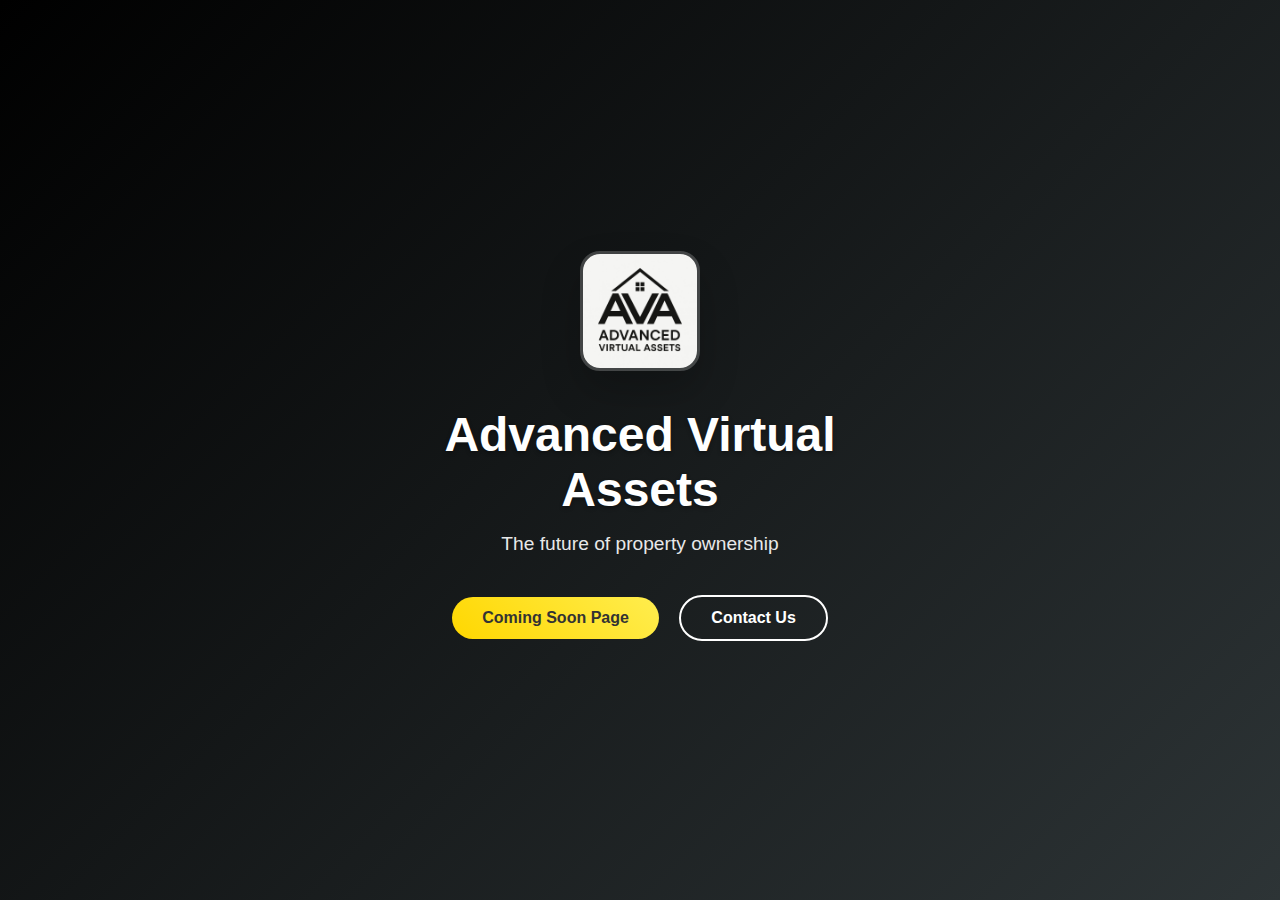
<file: index.html>
<!DOCTYPE html>
<html lang="en">
<head>
    <meta charset="UTF-8">
    <meta name="viewport" content="width=device-width, initial-scale=1.0">
    <title>Advanced Virtual Assets</title>
    <meta name="description" content="Advanced Virtual Assets - Digital Innovation Solutions">
    <style>
        * {
            margin: 0;
            padding: 0;
            box-sizing: border-box;
        }
        
        body {
            font-family: 'Inter', -apple-system, BlinkMacSystemFont, sans-serif;
            background: linear-gradient(135deg, #000000 0%, #2D3436 100%);
            min-height: 100vh;
            display: flex;
            align-items: center;
            justify-content: center;
            color: white;
        }
        
        .container {
            text-align: center;
            max-width: 600px;
            padding: 2rem;
        }
        
        .logo {
            width: 120px;
            height: 120px;
            border-radius: 20px;
            margin-bottom: 2rem;
            box-shadow: 0 20px 40px rgba(0, 0, 0, 0.2);
            border: 3px solid rgba(255, 255, 255, 0.2);
        }
        
        h1 {
            font-size: 3rem;
            font-weight: 700;
            margin-bottom: 1rem;
            text-shadow: 0 2px 4px rgba(0, 0, 0, 0.3);
        }
        
        .gradient-text {
            background: linear-gradient(45deg, #ffd700, #ffed4e);
            -webkit-background-clip: text;
            -webkit-text-fill-color: transparent;
            background-clip: text;
        }
        
        p {
            font-size: 1.2rem;
            margin-bottom: 2rem;
            opacity: 0.9;
        }
        
        .btn {
            display: inline-block;
            padding: 12px 30px;
            background: linear-gradient(45deg, #ffd700, #ffed4e);
            color: #333;
            text-decoration: none;
            border-radius: 50px;
            font-weight: 600;
            transition: all 0.3s ease;
            margin: 0.5rem;
        }
        
        .btn:hover {
            transform: translateY(-2px);
            box-shadow: 0 10px 25px rgba(255, 215, 0, 0.3);
        }
        
        .btn-secondary {
            background: transparent;
            color: white;
            border: 2px solid white;
        }
        
        .btn-secondary:hover {
            background: white;
            color: #333;
        }
        
        @media (max-width: 768px) {
            h1 {
                font-size: 2.5rem;
            }
            
            .container {
                padding: 1rem;
            }
        }
    </style>
</head>
<body>
    <div class="container">
        <img src="images/ava 5.jpeg" alt="Advanced Virtual Assets" class="logo">
        <h1>Advanced Virtual Assets</h1>
        <p>The future of property ownership</p>
        
        <div>
            <a href="coming-soon.html" class="btn">Coming Soon Page</a>
            <a href="mailto:info@advancedvirtualassets.com" class="btn btn-secondary">Contact Us</a>
        </div>
    </div>
</body>
</html>
</file>
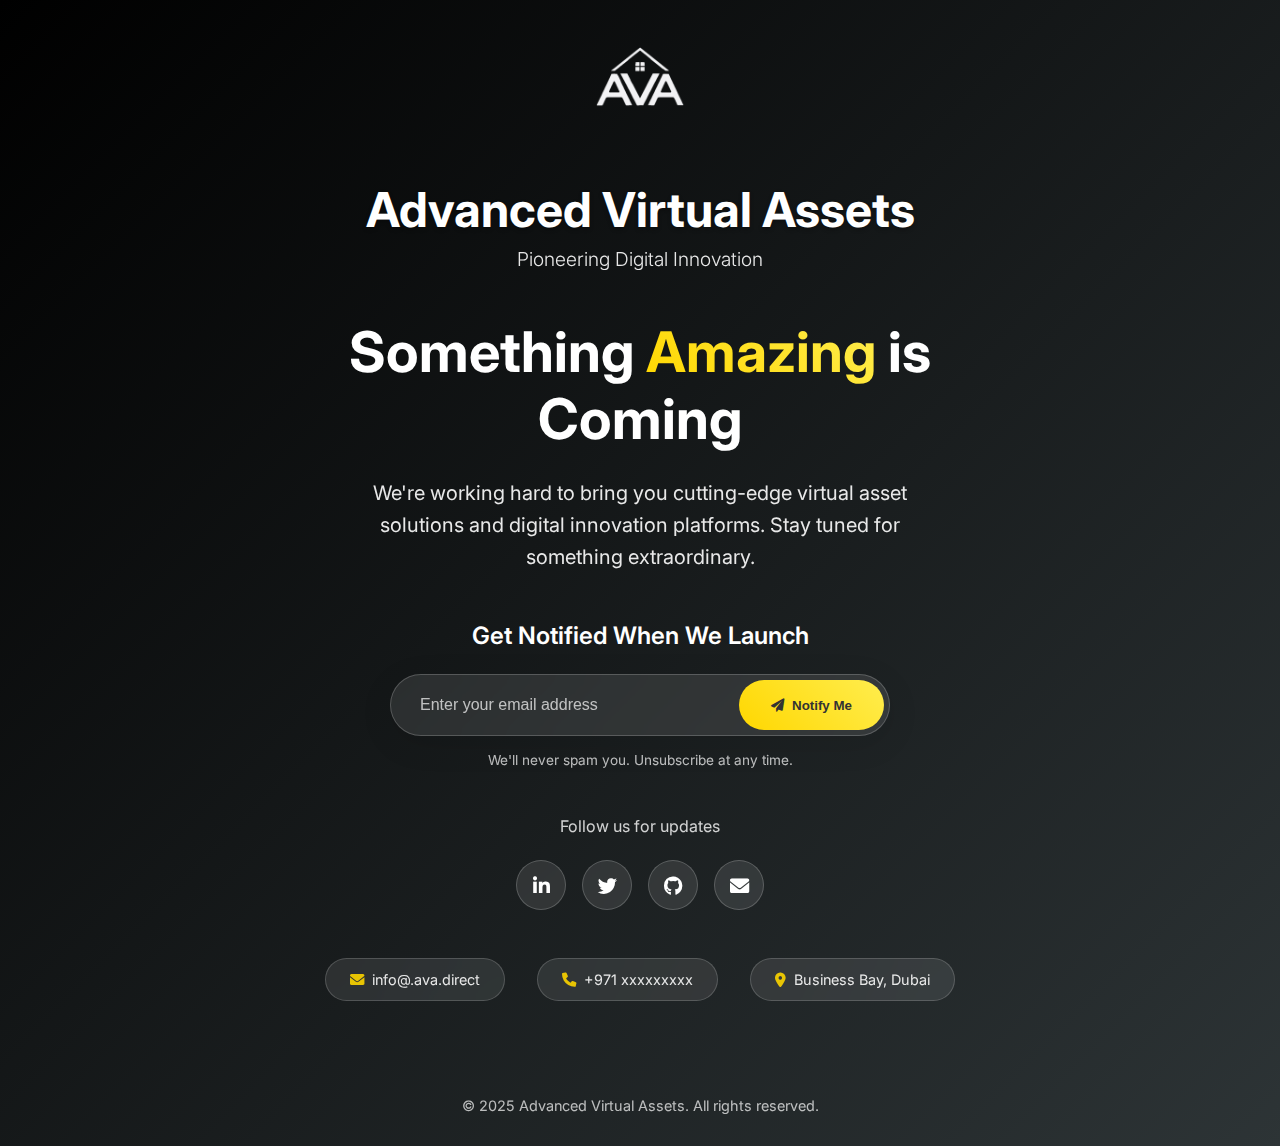
<file: coming-soon.html>
<!DOCTYPE html>
<html lang="en">
<head>
    <meta charset="UTF-8">
    <meta name="viewport" content="width=device-width, initial-scale=1.0">
    <title>Advanced Virtual Assets - Coming Soon</title>
    <meta name="description" content="Advanced Virtual Assets - Coming Soon. We're building something amazing for digital innovation and virtual asset solutions.">
    <link rel="icon" type="image/png" sizes="16x16" href="images/favicon-16x16.png">
    <link rel="stylesheet" href="styles.css">
    <link href="https://fonts.googleapis.com/css2?family=Inter:wght@300;400;500;600;700&display=swap" rel="stylesheet">
    <link rel="stylesheet" href="https://cdnjs.cloudflare.com/ajax/libs/font-awesome/6.0.0/css/all.min.css">
</head>
<body>
    <!-- Coming Soon Page -->
    <div class="coming-soon-container">
        <!-- Main Content -->
        <div class="coming-soon-content">
            <!-- Logo and Brand -->
            <div class="brand-section">
                <img src="images/ava 5 1.png" alt="Advanced Virtual Assets" class="index-logo">
                <h1 class="brand-name">Advanced Virtual Assets</h1>
                <p class="brand-tagline">Pioneering Digital Innovation</p>
            </div>

            <!-- Coming Soon Message -->
            <div class="message-section">
                <h2 class="coming-soon-title">
                    Something <span class="gradient-text">Amazing</span> is Coming
                </h2>
                <p class="coming-soon-description">
                    We're working hard to bring you cutting-edge virtual asset solutions and digital innovation platforms. 
                    Stay tuned for something extraordinary.
                </p>
            </div>

            <!-- Email Signup -->
            <div class="signup-section">
                <h3 class="signup-title">Get Notified When We Launch</h3>
                <form class="email-signup-form" id="emailForm">
                    <div class="input-group">
                        <input type="email" placeholder="Enter your email address" required id="emailInput">
                        <button type="submit" class="signup-btn">
                            <i class="fas fa-paper-plane"></i>
                            Notify Me
                        </button>
                    </div>
                    <p class="signup-disclaimer">We'll never spam you. Unsubscribe at any time.</p>
                </form>
            </div>

            <!-- Social Links -->
            <div class="social-section">
                <p class="social-text">Follow us for updates</p>
                <div class="social-links">
                    <a href="#" class="social-link" title="LinkedIn">
                        <i class="fab fa-linkedin-in"></i>
                    </a>
                    <a href="#" class="social-link" title="Twitter">
                        <i class="fab fa-twitter"></i>
                    </a>
                    <a href="#" class="social-link" title="GitHub">
                        <i class="fab fa-github"></i>
                    </a>
                    <a href="#" class="social-link" title="Email">
                        <i class="fas fa-envelope"></i>
                    </a>
                </div>
            </div>

            <!-- Contact Info -->
            <div class="contact-section">
                <div class="contact-item">
                    <i class="fas fa-envelope"></i>
                    <span>info@.ava.direct</span>
                </div>
                <div class="contact-item">
                    <i class="fas fa-phone"></i>
                    <span>+971 xxxxxxxxx</span>
                </div>
                <div class="contact-item">
                    <i class="fas fa-map-marker-alt"></i>
                    <span>Business Bay, Dubai</span>
                </div>
            </div>
        </div>

        <!-- Footer -->
        <footer class="coming-soon-footer">
            <p>&copy; 2025 Advanced Virtual Assets. All rights reserved.</p>
        </footer>
    </div>

    <script src="script.js"></script>
</body>
</html>
</file>
<file: styles.css>
/* Reset and Base Styles */
* {
    margin: 0;
    padding: 0;
    box-sizing: border-box;
}

html {
    scroll-behavior: smooth;
}

body {
    font-family: 'Inter', -apple-system, BlinkMacSystemFont, sans-serif;
    background: linear-gradient(135deg, #000000 0%, #2D3436 100%);
    min-height: 100vh;
    display: flex;
    align-items: center;
    justify-content: center;
    color: white;
}

/* Coming Soon Container */
.coming-soon-container {
    min-height: 100vh;
    display: flex;
    flex-direction: column;
    position: relative;
    overflow: hidden;
}

/* Background Animation */
.bg-animation {
    position: fixed;
    top: 0;
    left: 0;
    width: 100%;
    height: 100%;
    z-index: 1;
    pointer-events: none;
}

.floating-shapes {
    position: relative;
    width: 100%;
    height: 100%;
}

.shape {
    position: absolute;
    border-radius: 50%;
    background: rgba(255, 255, 255, 0.1);
    animation: float 20s infinite linear;
}

.shape-1 {
    width: 80px;
    height: 80px;
    top: 20%;
    left: 10%;
    animation-delay: 0s;
    animation-duration: 15s;
}

.shape-2 {
    width: 120px;
    height: 120px;
    top: 60%;
    right: 15%;
    animation-delay: 3s;
    animation-duration: 20s;
}

.shape-3 {
    width: 60px;
    height: 60px;
    top: 80%;
    left: 20%;
    animation-delay: 6s;
    animation-duration: 18s;
}

.shape-4 {
    width: 100px;
    height: 100px;
    top: 30%;
    right: 30%;
    animation-delay: 9s;
    animation-duration: 22s;
}

.shape-5 {
    width: 70px;
    height: 70px;
    top: 70%;
    left: 60%;
    animation-delay: 12s;
    animation-duration: 16s;
}

@keyframes float {
    0% {
        transform: translateY(0px) rotate(0deg);
        opacity: 0.7;
    }
    50% {
        transform: translateY(-100px) rotate(180deg);
        opacity: 1;
    }
    100% {
        transform: translateY(0px) rotate(360deg);
        opacity: 0.7;
    }
}

/* Main Content */
.coming-soon-content {
    flex: 1;
    display: flex;
    flex-direction: column;
    justify-content: center;
    align-items: center;
    padding: 2rem;
    position: relative;
    z-index: 2;
    text-align: center;
    color: white;
}

/* Brand Section */
.brand-section {
    margin-bottom: 3rem;
}


.brand-name {
    font-size: 3rem;
    font-weight: 700;
    margin-bottom: 0.5rem;
    text-shadow: 0 2px 4px rgba(0, 0, 0, 0.3);
}

.brand-tagline {
    font-size: 1.2rem;
    opacity: 0.9;
    font-weight: 300;
}

/* Message Section */
.message-section {
    margin-bottom: 3rem;
    max-width: 600px;
}

.coming-soon-title {
    font-size: 3.5rem;
    font-weight: 700;
    margin-bottom: 1.5rem;
    line-height: 1.2;
}

.gradient-text {
    background: linear-gradient(45deg, #ffd700, #ffed4e);
    -webkit-background-clip: text;
    -webkit-text-fill-color: transparent;
    background-clip: text;
}

.coming-soon-description {
    font-size: 1.25rem;
    opacity: 0.9;
    line-height: 1.6;
}

/* Countdown Section */
.countdown-section {
    margin-bottom: 3rem;
}

.countdown-container {
    display: flex;
    gap: 2rem;
    justify-content: center;
    flex-wrap: wrap;
}

.countdown-item {
    background: rgba(255, 255, 255, 0.1);
    backdrop-filter: blur(10px);
    border: 1px solid rgba(255, 255, 255, 0.2);
    border-radius: 20px;
    padding: 2rem 1.5rem;
    text-align: center;
    min-width: 120px;
    box-shadow: 0 8px 32px rgba(0, 0, 0, 0.1);
}

.countdown-number {
    display: block;
    font-size: 2.5rem;
    font-weight: 700;
    margin-bottom: 0.5rem;
    color: #ffd700;
}

.countdown-label {
    font-size: 0.9rem;
    opacity: 0.8;
    text-transform: uppercase;
    letter-spacing: 1px;
}

/* Email Signup Section */
.signup-section {
    margin-bottom: 3rem;
    max-width: 500px;
    width: 100%;
}

.signup-title {
    font-size: 1.5rem;
    font-weight: 600;
    margin-bottom: 1.5rem;
}

.email-signup-form {
    width: 100%;
}

.input-group {
    display: flex;
    gap: 0;
    background: rgba(255, 255, 255, 0.1);
    backdrop-filter: blur(10px);
    border: 1px solid rgba(255, 255, 255, 0.2);
    border-radius: 50px;
    padding: 5px;
    box-shadow: 0 8px 32px rgba(0, 0, 0, 0.1);
}

.input-group input {
    flex: 1;
    background: transparent;
    border: none;
    padding: 1rem 1.5rem;
    color: white;
    font-size: 1rem;
    outline: none;
}

.input-group input::placeholder {
    color: rgba(255, 255, 255, 0.7);
}

.signup-btn {
    background: linear-gradient(45deg, #ffd700, #ffed4e);
    color: #333;
    border: none;
    padding: 1rem 2rem;
    border-radius: 50px;
    font-weight: 600;
    cursor: pointer;
    transition: all 0.3s ease;
    display: flex;
    align-items: center;
    gap: 0.5rem;
}

.signup-btn:hover {
    transform: translateY(-2px);
    box-shadow: 0 10px 25px rgba(255, 215, 0, 0.3);
}

.signup-disclaimer {
    font-size: 0.85rem;
    opacity: 0.7;
    margin-top: 1rem;
}

/* Social Section */
.social-section {
    margin-bottom: 3rem;
}

.social-text {
    font-size: 1rem;
    margin-bottom: 1.5rem;
    opacity: 0.8;
}

.social-links {
    display: flex;
    gap: 1rem;
    justify-content: center;
}

.social-link {
    width: 50px;
    height: 50px;
    background: rgba(255, 255, 255, 0.1);
    backdrop-filter: blur(10px);
    border: 1px solid rgba(255, 255, 255, 0.2);
    border-radius: 50%;
    display: flex;
    align-items: center;
    justify-content: center;
    color: white;
    text-decoration: none;
    transition: all 0.3s ease;
    font-size: 1.2rem;
}

.social-link:hover {
    background: rgba(255, 255, 255, 0.2);
    transform: translateY(-3px);
    box-shadow: 0 10px 25px rgba(0, 0, 0, 0.2);
}

/* Contact Section */
.contact-section {
    display: flex;
    gap: 2rem;
    justify-content: center;
    flex-wrap: wrap;
    margin-bottom: 2rem;
}

.contact-item {
    display: flex;
    align-items: center;
    gap: 0.5rem;
    background: rgba(255, 255, 255, 0.1);
    backdrop-filter: blur(10px);
    border: 1px solid rgba(255, 255, 255, 0.2);
    border-radius: 25px;
    padding: 0.75rem 1.5rem;
    font-size: 0.9rem;
    opacity: 0.9;
}

.contact-item i {
    color: #ffd700;
}

/* Footer */
.coming-soon-footer {
    text-align: center;
    padding: 2rem;
    opacity: 0.7;
    font-size: 0.9rem;
}

/* Responsive Design */
@media (max-width: 768px) {
    .coming-soon-content {
        padding: 1rem;
    }

    .brand-name {
        font-size: 2.5rem;
    }

    .coming-soon-title {
        font-size: 2.5rem;
    }

    .countdown-container {
        gap: 1rem;
    }

    .countdown-item {
        padding: 1.5rem 1rem;
        min-width: 100px;
    }

    .countdown-number {
        font-size: 2rem;
    }

    .input-group {
        flex-direction: column;
        border-radius: 15px;
        padding: 0;
        background: transparent;
        border: none;
    }

    .input-group input {
        background: rgba(255, 255, 255, 0.1);
        backdrop-filter: blur(10px);
        border: 1px solid rgba(255, 255, 255, 0.2);
        border-radius: 15px;
        margin-bottom: 1rem;
    }

    .signup-btn {
        border-radius: 15px;
        justify-content: center;
    }

    .contact-section {
        flex-direction: column;
        align-items: center;
        gap: 1rem;
    }

    .contact-item {
        font-size: 0.85rem;
    }
}

@media (max-width: 480px) {
    .brand-name {
        font-size: 2rem;
    }

    .coming-soon-title {
        font-size: 2rem;
    }

    .countdown-container {
        gap: 0.5rem;
    }

    .countdown-item {
        padding: 1rem 0.75rem;
        min-width: 80px;
    }

    .countdown-number {
        font-size: 1.5rem;
    }

    .countdown-label {
        font-size: 0.75rem;
    }
}

/* Loading Animation */
@keyframes fadeInUp {
    from {
        opacity: 0;
        transform: translateY(30px);
    }
    to {
        opacity: 1;
        transform: translateY(0);
    }
}

.coming-soon-content > * {
    animation: fadeInUp 0.8s ease-out forwards;
}

.coming-soon-content > *:nth-child(1) { animation-delay: 0.1s; }
.coming-soon-content > *:nth-child(2) { animation-delay: 0.2s; }
.coming-soon-content > *:nth-child(3) { animation-delay: 0.3s; }
.coming-soon-content > *:nth-child(4) { animation-delay: 0.4s; }
.coming-soon-content > *:nth-child(5) { animation-delay: 0.5s; }
.coming-soon-content > *:nth-child(6) { animation-delay: 0.6s; }

/* Index Page Styles */
.index-container {
    min-height: 100vh;
    display: flex;
    align-items: center;
    justify-content: center;
    color: white;
}

.index-content {
    text-align: center;
    max-width: 600px;
    padding: 2rem;
}

.index-logo {
    width: 120px;
    height: 120px;
    border-radius: 20px;
    margin-bottom: 1.5rem;
    background: transparent;
    filter: invert(1);
}

.index-tagline {
    font-size: 1.2rem;
    margin-bottom: 2rem;
    opacity: 0.9;
}

.index-buttons {
    display: flex;
    gap: 1rem;
    justify-content: center;
    flex-wrap: wrap;
}

.index-btn {
    display: inline-block;
    padding: 12px 30px;
    background: linear-gradient(45deg, #ffd700, #ffed4e);
    color: #333;
    text-decoration: none;
    border-radius: 50px;
    font-weight: 600;
    transition: all 0.3s ease;
    border: 2px solid transparent;
}

.index-btn:hover {
    transform: translateY(-2px);
    box-shadow: 0 10px 25px rgba(255, 215, 0, 0.3);
}

.index-btn-secondary {
    background: transparent;
    color: white;
    border-color: white;
}

.index-btn-secondary:hover {
    background: white;
    color: #333;
}

@media (max-width: 768px) {
    .index-logo {
        width: 100px;
        height: 100px;
    }
    
    .index-content {
        padding: 1rem;
    }
    
    .index-buttons {
        flex-direction: column;
        align-items: center;
    }
}
</file>
